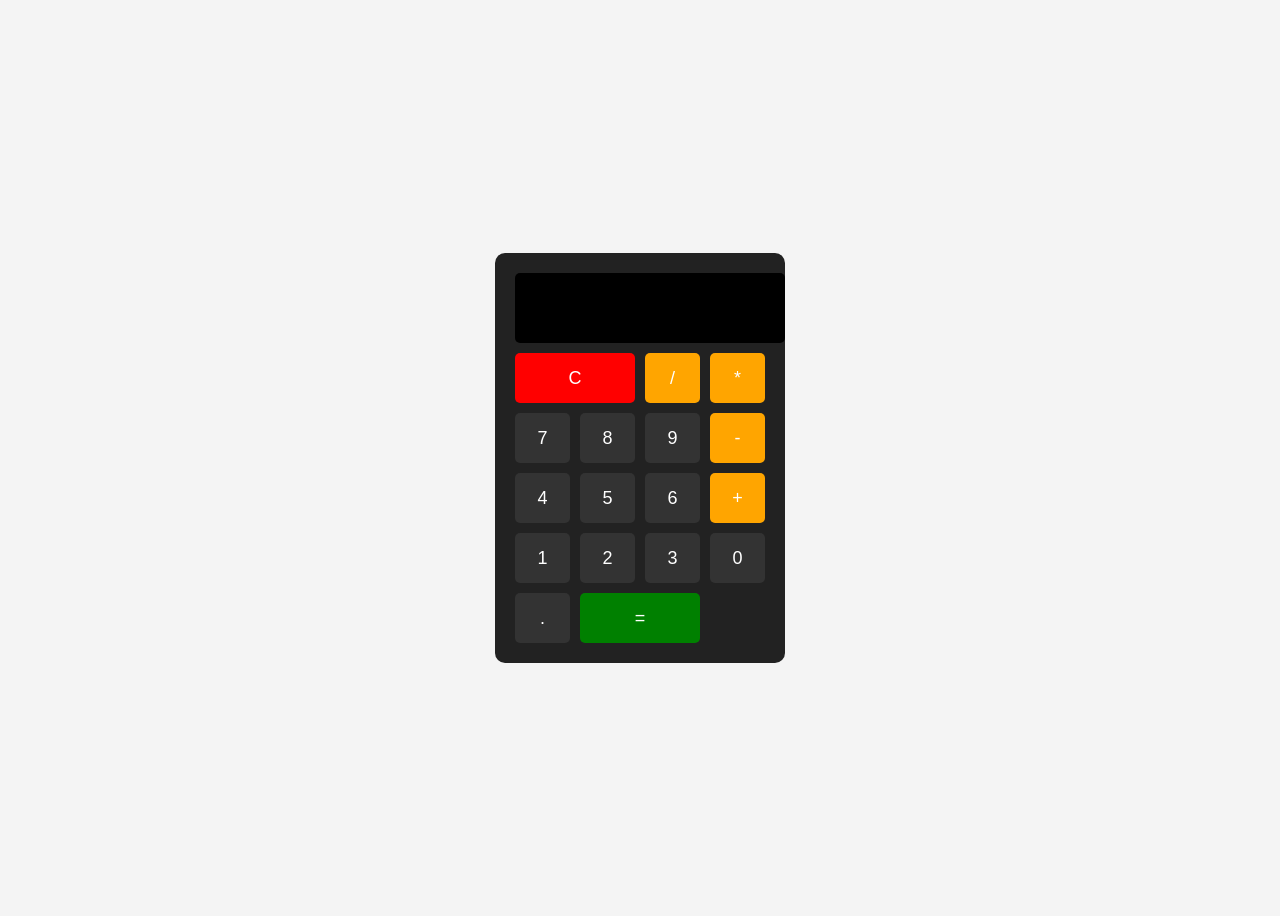
<file: calculator/index.html>
<!DOCTYPE html>
<html lang="en">
<head>
    <meta charset="UTF-8">
    <title>Calculator</title>
    <link rel="stylesheet" href="style.css">
</head>
<body>

<div class="calculator">
    <input type="text" id="display" class="display" disabled>

    <div class="buttons">
        <button class="clear">C</button>
        <button class="operator">/</button>
        <button class="operator">*</button>

        <button class="number">7</button>
        <button class="number">8</button>
        <button class="number">9</button>
        <button class="operator">-</button>

        <button class="number">4</button>
        <button class="number">5</button>
        <button class="number">6</button>
        <button class="operator">+</button>

        <button class="number">1</button>
        <button class="number">2</button>
        <button class="number">3</button>

        <button class="number">0</button>
        <button class="number">.</button>
        <button class="equal">=</button>
    </div>
</div>

<script src="script.js"></script>
</body>
</html>
</file>
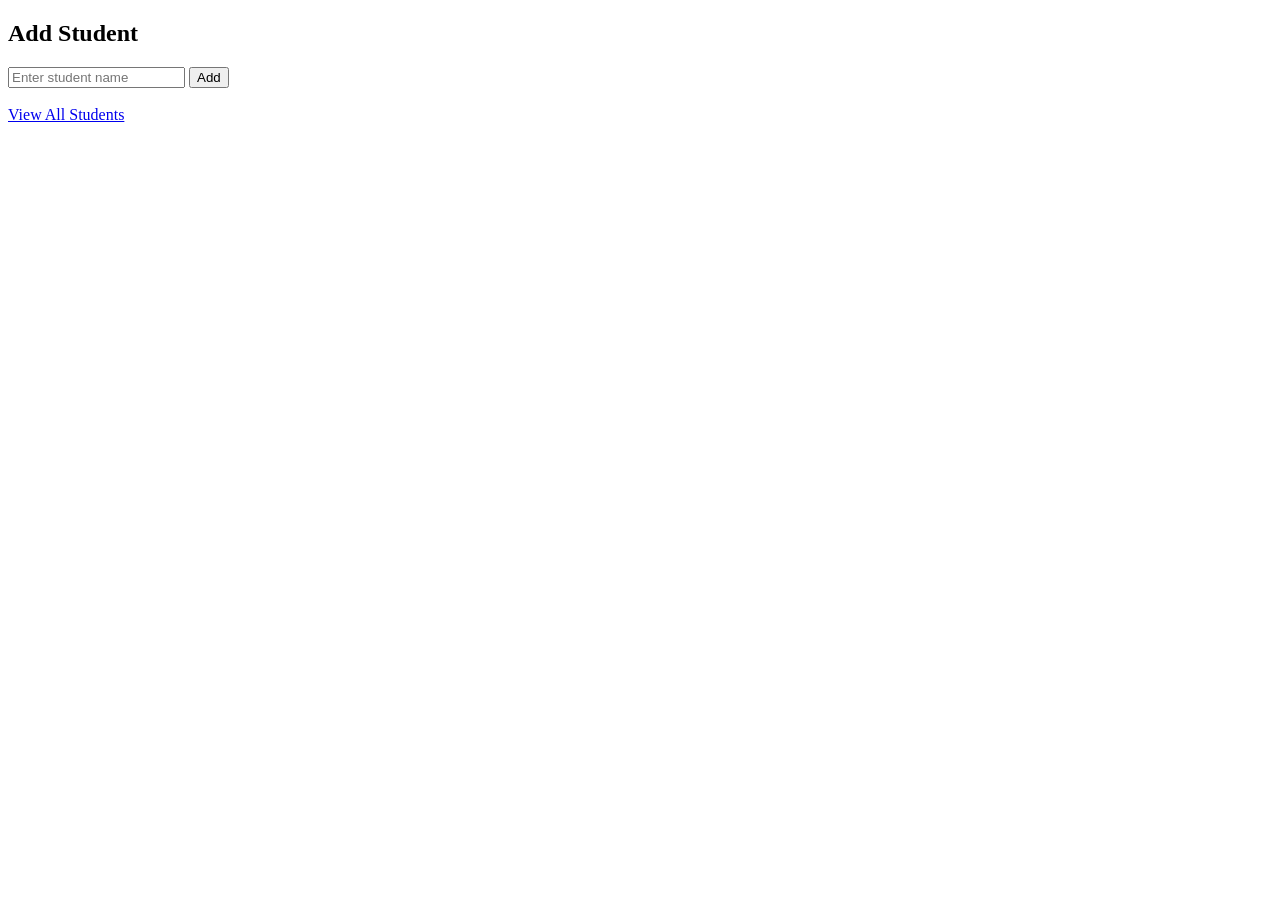
<file: Student/templates/index.html>
<!DOCTYPE html>
<html>
<head>
    <title>Add Student</title>
</head>
<body>

    <h2>Add Student</h2>

    <form action="/add" method="POST">
        <input type="text" name="name" placeholder="Enter student name" required>
        <button type="submit">Add</button>
    </form>

    <br>
    <a href="/students">View All Students</a>

</body>
</html>
</file>
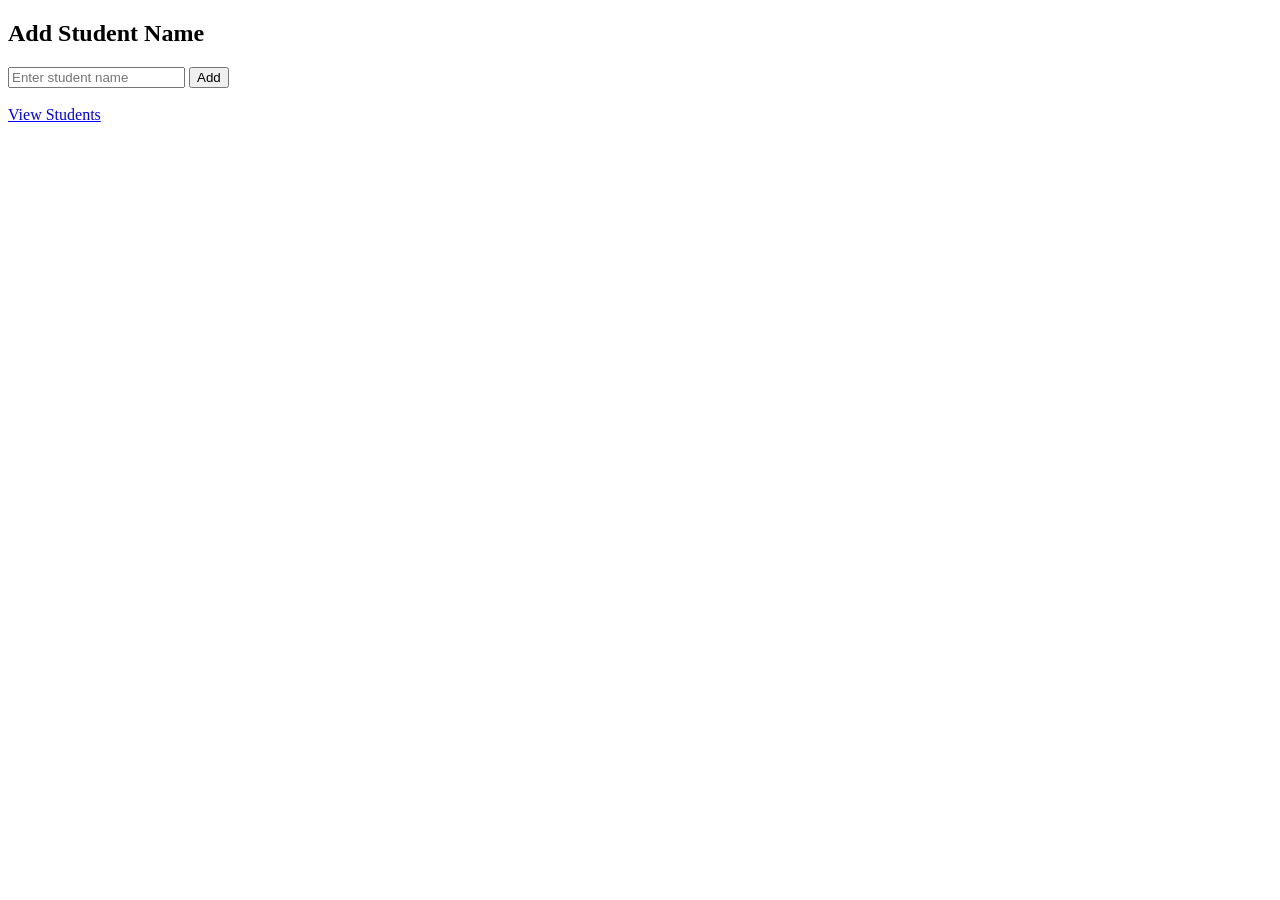
<file: StudentMYSQL/templates/index.html>
<!DOCTYPE html>
<html>
<head>
    <title>Add Student</title>
</head>
<body>

    <h2>Add Student Name</h2>

    <form action="/add" method="POST">
        <input type="text" name="name" placeholder="Enter student name" required>

        <button type="submit">Add</button>
    </form>

    <br>
    <a href="/students">View Students</a>

</body>
</html>
</file>
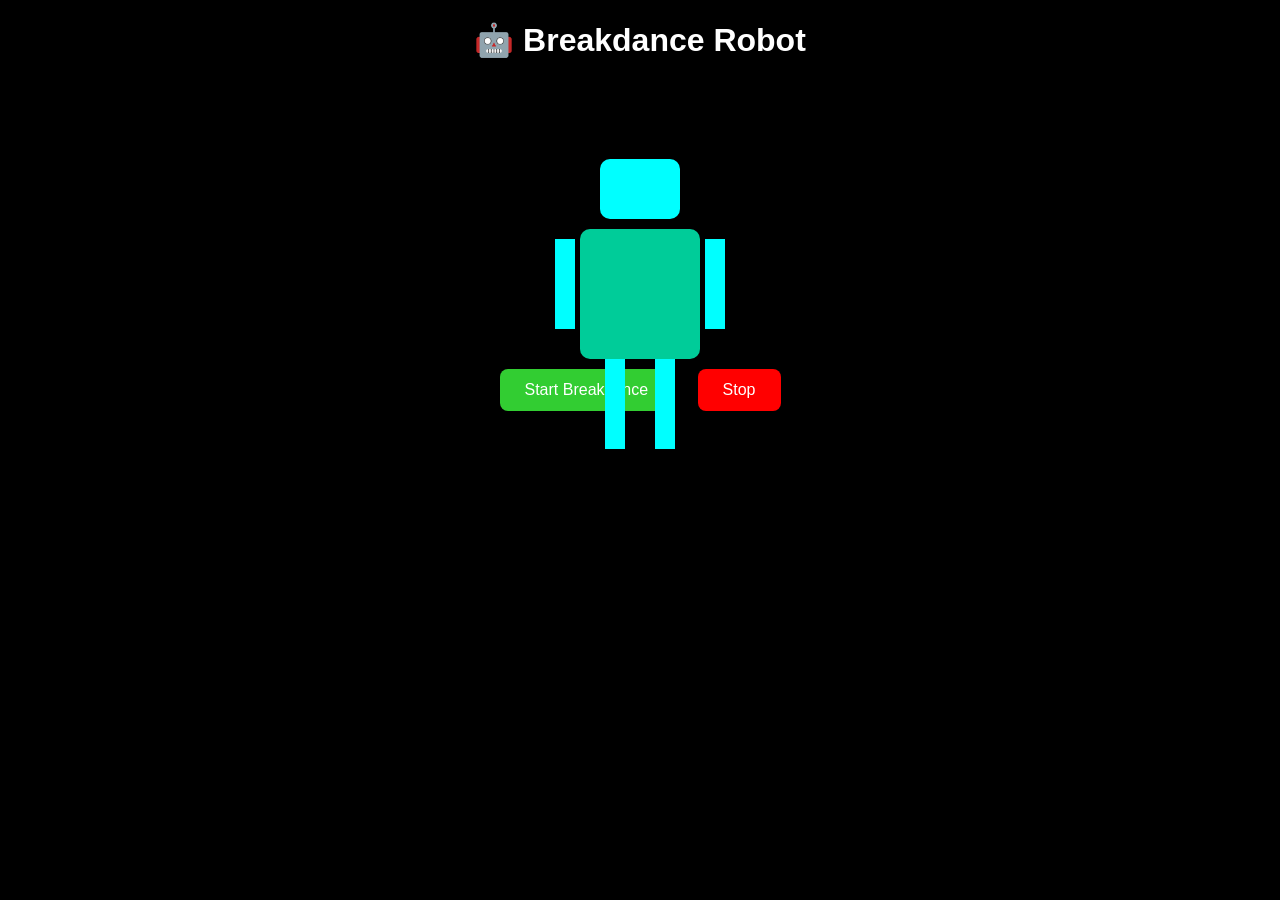
<file: dancing robot/dance.html>
<!DOCTYPE html>
<html lang="en">
<head>
<meta charset="UTF-8">
<title>Breakdance Robot</title>

<style>
body {
  text-align: center;
  background: #000;
  color: white;
  font-family: Arial;
}

/* Container */
#container {
  margin-top: 100px;
}

/* Robot */
.robot {
  width: 120px;
  margin: auto;
  transform-origin: center;
}

/* Head */
.head {
  width: 80px;
  height: 60px;
  background: cyan;
  margin: auto;
  border-radius: 10px;
}

/* Body */
.body {
  width: 120px;
  height: 130px;
  background: #00cc99;
  margin-top: 10px;
  border-radius: 10px;
  position: relative;
}

/* Arms */
.arm {
  width: 20px;
  height: 90px;
  background: cyan;
  position: absolute;
  top: 10px;
  transform-origin: top;
}

.left-arm { left: -25px; }
.right-arm { right: -25px; }

/* Legs */
.leg {
  width: 20px;
  height: 90px;
  background: cyan;
  position: absolute;
  bottom: -90px;
  transform-origin: top;
}

.left-leg { left: 25px; }
.right-leg { right: 25px; }

/* 🔥 BREAKDANCE MODE */

/* Full spin */
.dance .robot {
  animation: spin 0.8s linear infinite;
}

/* Head spin effect */
.dance .head {
  animation: headspin 0.5s linear infinite;
}

/* Arms freestyle */
.dance .left-arm {
  animation: armCrazy 0.3s infinite;
}
.dance .right-arm {
  animation: armCrazy 0.3s infinite reverse;
}

/* Legs kick */
.dance .left-leg {
  animation: legKick 0.4s infinite;
}
.dance .right-leg {
  animation: legKick 0.4s infinite reverse;
}

/* Keyframes */

@keyframes spin {
  0% { transform: rotate(0deg) scale(1); }
  50% { transform: rotate(180deg) scale(1.2); }
  100% { transform: rotate(360deg) scale(1); }
}

@keyframes headspin {
  0% { transform: rotate(0deg); }
  100% { transform: rotate(360deg); }
}

@keyframes armCrazy {
  0% { transform: rotate(0deg); }
  25% { transform: rotate(120deg); }
  50% { transform: rotate(-60deg); }
  75% { transform: rotate(180deg); }
  100% { transform: rotate(0deg); }
}

@keyframes legKick {
  0% { transform: rotate(0deg); }
  50% { transform: rotate(90deg); }
  100% { transform: rotate(-30deg); }
}

/* Buttons */
button {
  padding: 12px 25px;
  margin: 10px;
  border: none;
  border-radius: 8px;
  font-size: 16px;
  cursor: pointer;
}

.start { background: limegreen; color: white; }
.stop { background: red; color: white; }

</style>
</head>

<body>

<h1>🤖 Breakdance Robot</h1>

<div id="container">
  <div class="robot" id="robot">
    <div class="head"></div>
    <div class="body">
      <div class="arm left-arm"></div>
      <div class="arm right-arm"></div>
      <div class="leg left-leg"></div>
      <div class="leg right-leg"></div>
    </div>
  </div>
</div>

<button class="start" onclick="startDance()">Start Breakdance</button>
<button class="stop" onclick="stopDance()">Stop</button>

<script>
function startDance() {
  document.getElementById("container").classList.add("dance");
}

function stopDance() {
  document.getElementById("container").classList.remove("dance");
}
</script>

</body>
</html>
</file>
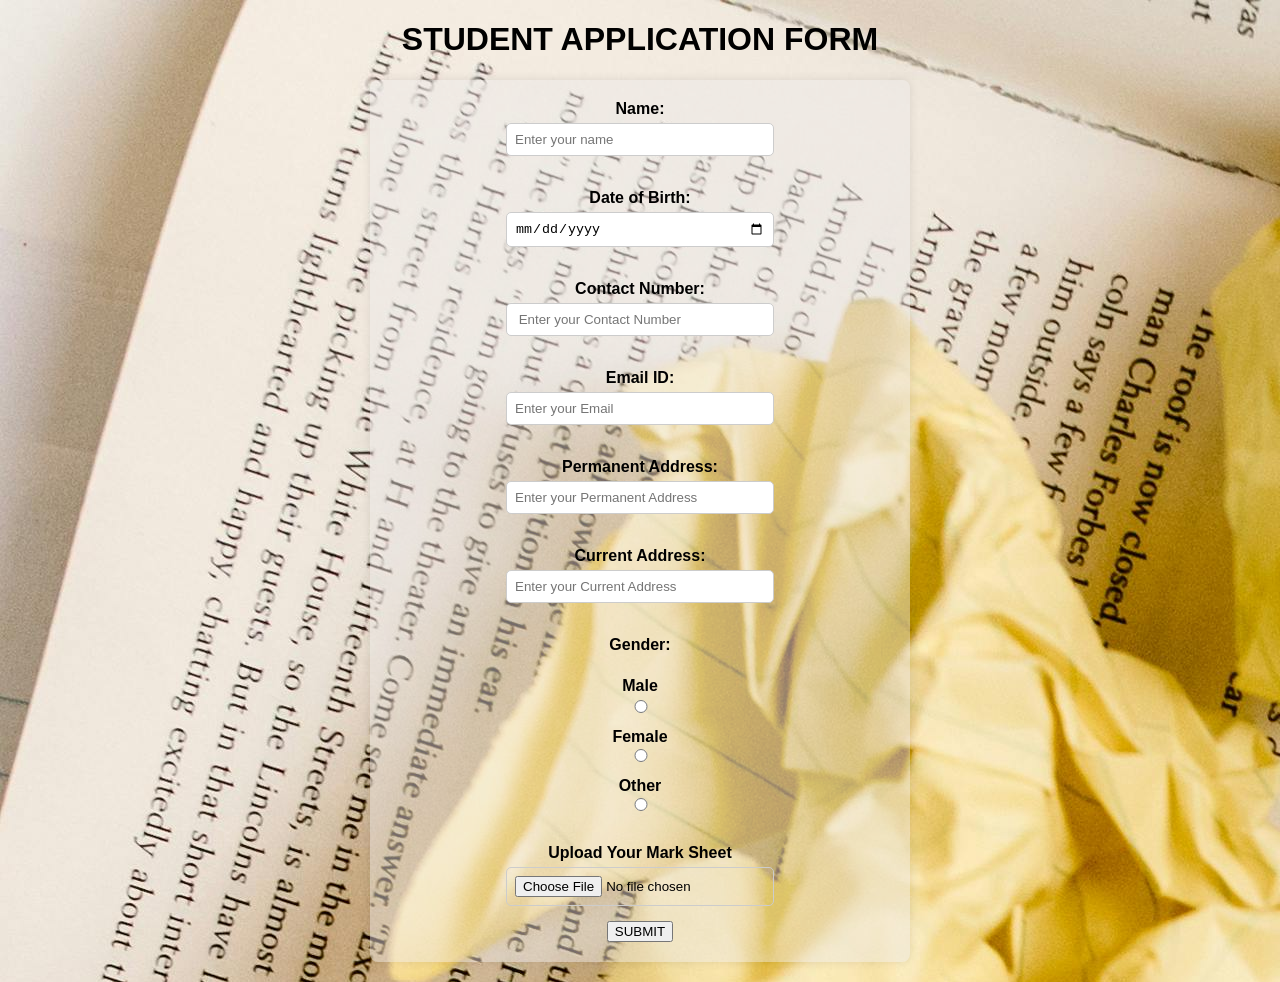
<file: simple website/file.html>
<!DOCTYPE html>
<html lang="en">
<head>
    <meta charset="UTF-8">
    <meta name="viewport" content="width=device-width, initial-scale=1.0">
    <title>Document</title>
    <link rel="stylesheet" href="style.css">
</head>
<center>
<body>
    <h1>STUDENT APPLICATION FORM</h1>
    <form for="structre">
        <label for="identify">Name:</label>
        <input type="text" placeholder="Enter your name"><br>

        <label>Date of Birth:</label>
        <input type="date" name="Date of Birth"><br>

        <label>Contact Number:</label>
        <input type="text" name="Contact Number" placeholder=" Enter your Contact Number"><br>

        <label>Email ID:</label>
        <input type="text" name="Email ID" placeholder="Enter your Email" /required> <br>

        <label>Permanent Address:</label>
        <input type="text" name="Permanent Address" placeholder="Enter your Permanent Address"><br>
        
        <label>Current Address:</label>
        <input type="text" name="Current Address" placeholder="Enter your Current Address"><br>

        <label> Gender:</label><br>
        <label>Male</label><input type="radio" value="Male">

        <label>Female<input type="radio" value="Female"></label>

        <label>Other<input type="radio" value="Other"></label><br>

        <label>Upload Your Mark Sheet</label>
        <input type="file" name="Mark Sheet">
        <button>SUBMIT</button>
    </form>
</body>
</center>
</html>
</file>
<file: calculator/style.css>
body {
    display: flex;
    justify-content: center;
    align-items: center;
    height: 100vh;
    background: #f4f4f4;
    font-family: Arial, sans-serif;
}

.calculator {
    background: #222;
    padding: 20px;
    border-radius: 10px;
    width: 250px;
}

.display {
    width: 100%;
    height: 50px;
    background: #000;
    color: #0f0;
    text-align: right;
    font-size: 24px;
    padding: 10px;
    border: none;
    margin-bottom: 10px;
    border-radius: 5px;
}

.buttons {
    display: grid;
    grid-template-columns: repeat(4, 1fr);
    gap: 10px;
}

button {
    height: 50px;
    font-size: 18px;
    border: none;
    border-radius: 5px;
    cursor: pointer;
}

.number {
    background: #333;
    color: white;
}

.operator {
    background: orange;
    color: white;
}

.clear {
    background: red;
    color: white;
    grid-column: span 2;
}

.equal {
    background: green;
    color: white;
    grid-column: span 2;
}
</file>
<file: simple website/style.css>
body {
    background-image:url("img.jpg");
    font-family: Arial, sans-serif;
    background-color: #f9f9f9;
    margin: 20px;
    }
form {
    background: #ebe8e873;
    padding: 20px;
    border-radius: 8px;
    width: 500px;
    margin: auto;
    box-shadow: 0 0 10px rgba(0,0,0,0.1);
    }
    
input {
  display: block;         
  margin-bottom: 15px;    
  padding: 8px;           
  width: 250px;           
  border-radius: 5px;     
  border: 1px solid #ccc; 
}


label {
  display: block;
  margin-bottom: 5px;
  font-weight: bold;
}
</file>
